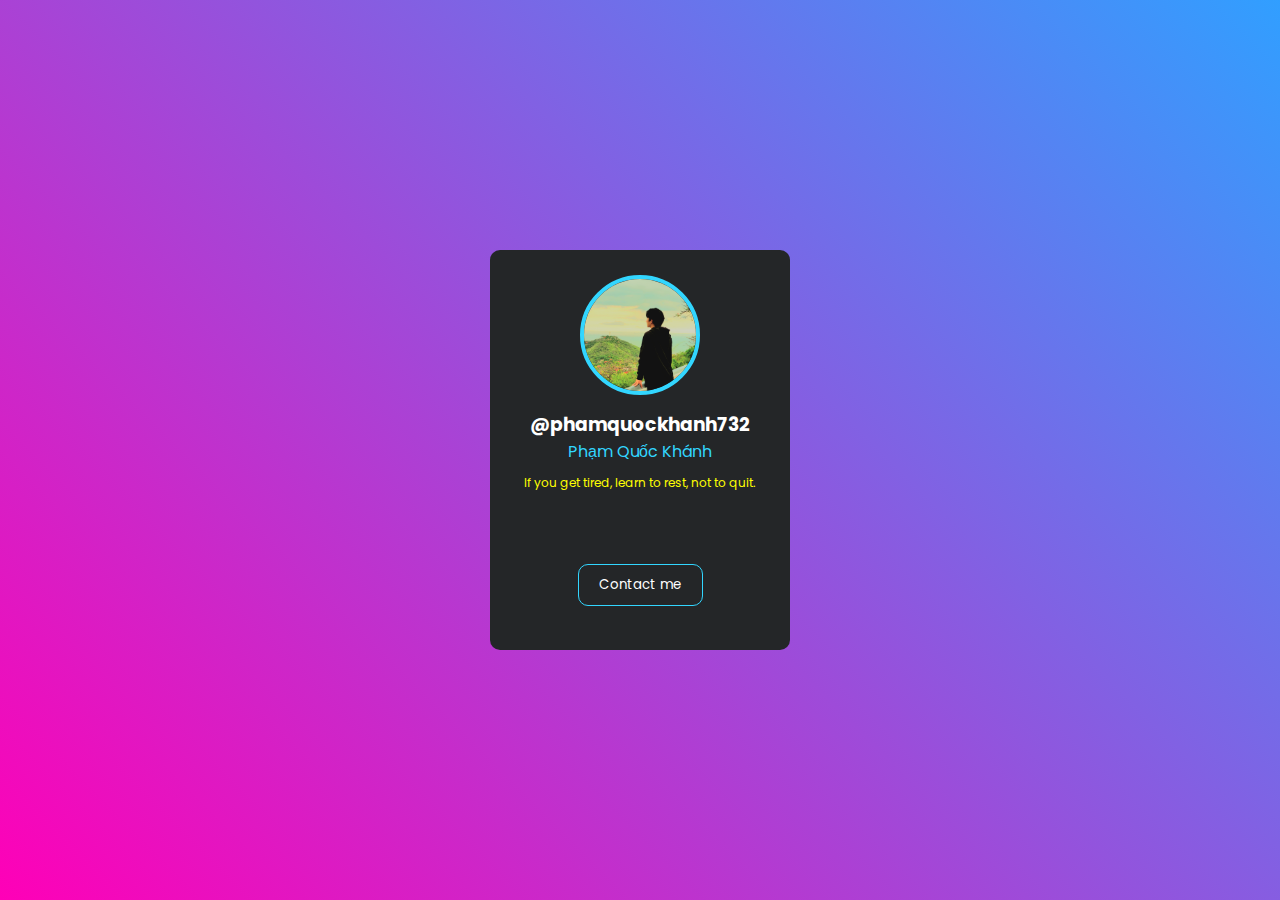
<file: profile/index.html>
<!DOCTYPE html>
<html lang="en">
  <head>
    <meta charset="UTF-8" />
    <meta http-equiv="X-UA-Compatible" content="IE=edge" />
    <meta name="viewport" content="width=device-width, initial-scale=1.0" />
    <title>Rukachi - Phạm Quốc Khánh</title>
    <link rel="shortcut icon" type="image/x-icon" href="./avatar.jpg" />
    <link
      rel="stylesheet"
      href="https://cdnjs.cloudflare.com/ajax/libs/font-awesome/6.0.0-beta2/css/all.min.css"
      integrity="sha512-YWzhKL2whUzgiheMoBFwW8CKV4qpHQAEuvilg9FAn5VJUDwKZZxkJNuGM4XkWuk94WCrrwslk8yWNGmY1EduTA=="
      crossorigin="anonymous"
      referrerpolicy="no-referrer"
    />
    <link rel="stylesheet" href="main.css" />
  </head>
  <body>
      <audio autoplay loop>
      <source src="https://www.nhaccuatui.com/mh/auto/gACh57lHijI6" type="audio/mpeg">
       </audio>
    <div class="card">
      <div class="card__img">
        <img src="./avatar.png" alt="" />
      </div>
      <h3>@phamquockhanh732</h3>
      <p>Phạm Quốc Khánh</p>
      <p style="color: yellow; font-size: 12px; padding-top: 10px;">If you get tired, learn to rest, not to quit.</p>
      <div class="card__social">
        <a target="buttonCard" href="https://www.facebook.com/phamquockhanh732/">
          <i class="fab fa-facebook-f"></i>
        </a>
        <a target="buttonCard" href="https://www.youtube.com/@phamquockhanh732">
          <i class="fab fa-youtube"></i>
        </a>
        <a target="buttonCard" href="https://www.tiktok.com/@phamquockhanh732">
          <i class="fab fa-tiktok"></i>
        </a>
        <a
          target="buttonCard" href="https://github.com/khanhrukachi">
          <i class="fab fa-github"></i>
        </a>
      </div>
      <button onclick="redirectToZalo()" class="buttonName">Contact me</button>
      <script>
      function redirectToZalo() {
        window.location.href = "https://zalo.me/khanhrukachi";
      }
      </script>
    </div>
  </body>
</html>
</file>
<file: profile/main.css>
@import url("https://fonts.googleapis.com/css?family=Poppins:400,500,600,700&display=swap");

:root {
  --pink-color: #32d6ff; 
  --white-color: #ffffff;
}

* {
  margin: 0;
  padding: 0;
  box-sizing: border-box;
  font-family: "Poppins", sans-serif;
}

body {
  height: 100vh;
  background: linear-gradient(45deg, #ff00b7, #0088ffce);
  display: flex;
  justify-content: center;
  align-items: center;
}

.card {
  width: 300px;
  height: 400px;
  border-radius: 10px;
  text-align: center;
  background-color: #242628;
  overflow: hidden;
  margin: 0 30px;
}

.card__img {
  width: 120px;
  height: 120px;
  overflow: hidden;
  transition: 0.25s;
  margin: 0 auto;
  transform: translateY(25px);
  border-radius: 50%;
  border: 4px solid var(--pink-color);
  cursor: pointer;
}

.card__img:hover {
  width: 100%;
  height: 100%;
  border-radius: unset;
  border: unset;
  transform: unset;
}

img {
  width: 100%;
  height: 100%;
  object-fit: cover;
  object-position: center;
}

h3 {
  color: var(--white-color);
  margin-top: 40px;
}

p {
  color: var(--pink-color);
}

.card__social a {
  text-decoration: none;
  color: var(--white-color);
  margin: 25px 20px 40px;
  display: inline-block;
  font-size: 18px;
  transition: 0.25s;
}

.card__social a:hover {
  color: var(--pink-color);
}

button {
  outline: none;
  border: none;
  color: var(--white-color);
  background-color: transparent;
  border: 1px solid var(--pink-color);
  padding: 10px 20px;
  border-radius: inherit;
  cursor: pointer;
  transition: 0.25s;
}

button:hover {
  background-color: var(--pink-color);
}
</file>
